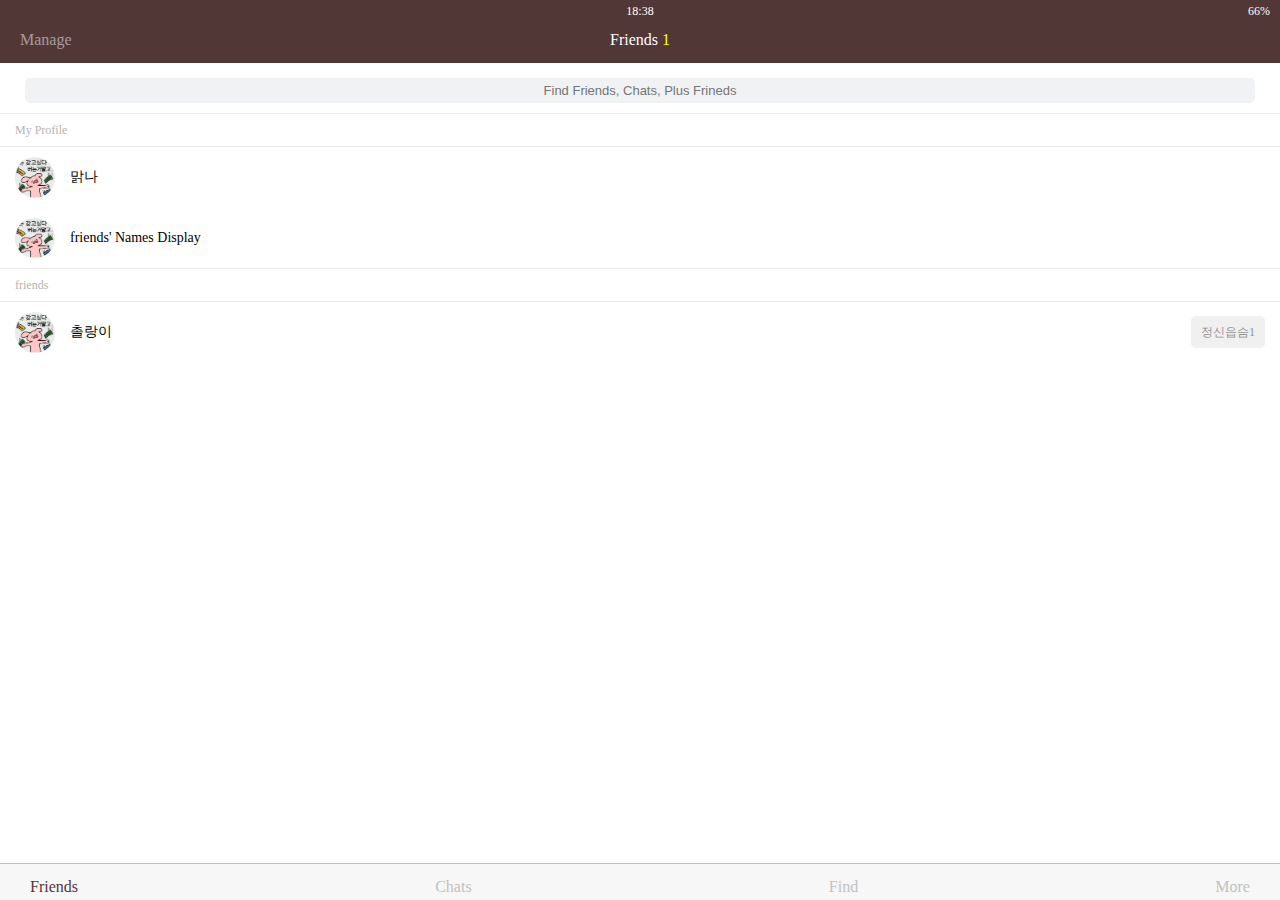
<file: index.html>
<!DOCTYPE html>
<html lang="en">
<head>
    <meta charset="UTF-8">
    <meta name="viewport" content="width=device-width, initial-scale=1.0">
    <meta http-equiv="X-UA-Compatible" content="ie=edge">
    <title>Friends</title>
    <link rel="stylesheet" href="https://use.fontawesome.com/releases/v5.3.1/css/all.css" integrity="sha384-mzrmE5qonljUremFsqc01SB46JvROS7bZs3IO2EmfFsd15uHvIt+Y8vEf7N7fWAU" crossorigin="anonymous">
    <link rel="stylesheet" href="styles/style.css">
</head>
<body>
    <header class="top-header">
        <div class="header__top">
            <div class="header__column">
                <i class="fas fa-plane"></i>
                <i class="fas fa-wifi"></i>
            </div>
            <div class="header__column">
                <span class="header__time">18:38</span>
            </div>
            <div class="header__column">
                <i class="far fa-moon"></i>
                <i class="fab fa-bluetooth"></i>
                <span class="header__battery">66% <i class="fas fa-battery-three-quarters"></i></span>
            </div>
        </div>
        <div class="header__bottom">
            <div class="header__column">
                <span class="header__text">Manage</span>
            </div>
            <div class="header__column">
                <span class="header__text">Friends <span class="header__number">1</span></span>
            </div>
            <div class="header__column">
                <i class="fa fa-cog fa-lg"></i>
            </div>
        </div>
    </header>
    <main class="friends">
        <div class="search-bar">
            <i class="fa fa-search"></i>
            <input type="text" placeholder="Find Friends, Chats, Plus Frineds" name="" id="">
        </div>
        <section class="friends__section">
            <header class="friends__section-header">
                <h6 class="friends__section-title">My Profile</h6>
            </header>
            <div class="friends__section_rows">
                <div class="friends__section_row">
                    <img src="images/kakaoProfile.jpeg" alt="">
                    <a href="profile.html" class="friends__section-name">맑나</a>
                </div>
                <div class="friends__section_row">
                    <img src="images/kakaoProfile.jpeg" alt="">
                    <span class="friends__section-name">friends' Names Display</span>
                </div>
            </div>
        </section>
        <section class="friends__section">
            <header class="friends__section-header">
                <h6 class="friends__section-title">
                    friends
                </h6>
            </header>
            <div class="friends__section_rows">
                <div class="friends__section_row with-tagline">
                    <div class="friends__section-column">
                        <img src="images/kakaoProfile.jpeg" alt="">
                        <span class="friends__section-name">촐랑이</span>
                        <!--
                        <a href="profile.html">
                        </a>
                        -->
                    </div>
                    <span class="friends__section-tagline">
                        정신읍슴1
                    </span>
                </div>
            </div>
        </section>

    </main>
    <nav class="tab-bar">
        <a href="index.html" class="tab-bar__tab tab-bar__tab--selected">
            <i class="fa fa-user"></i>
            <span class="tab-bar__tile">Friends</span>    
        </a>
        <a href="chats.html" class="tab-bar__tab">
            <i class="fa fa-search"></i>
            <span class="tab-bar__tile">Chats</span>    
        </a>
        <a href="find.html" class="tab-bar__tab">
            <i class="fa fa-comment"></i>
            <span class="tab-bar__tile">Find</span>    
        </a>
        <a href="more.html" class="tab-bar__tab">
            <i class="fa fa-ellipsis-h"></i>
            <span class="tab-bar__tile">More</span>    
        </a>
    </nav>

</body>
</html>
</file>
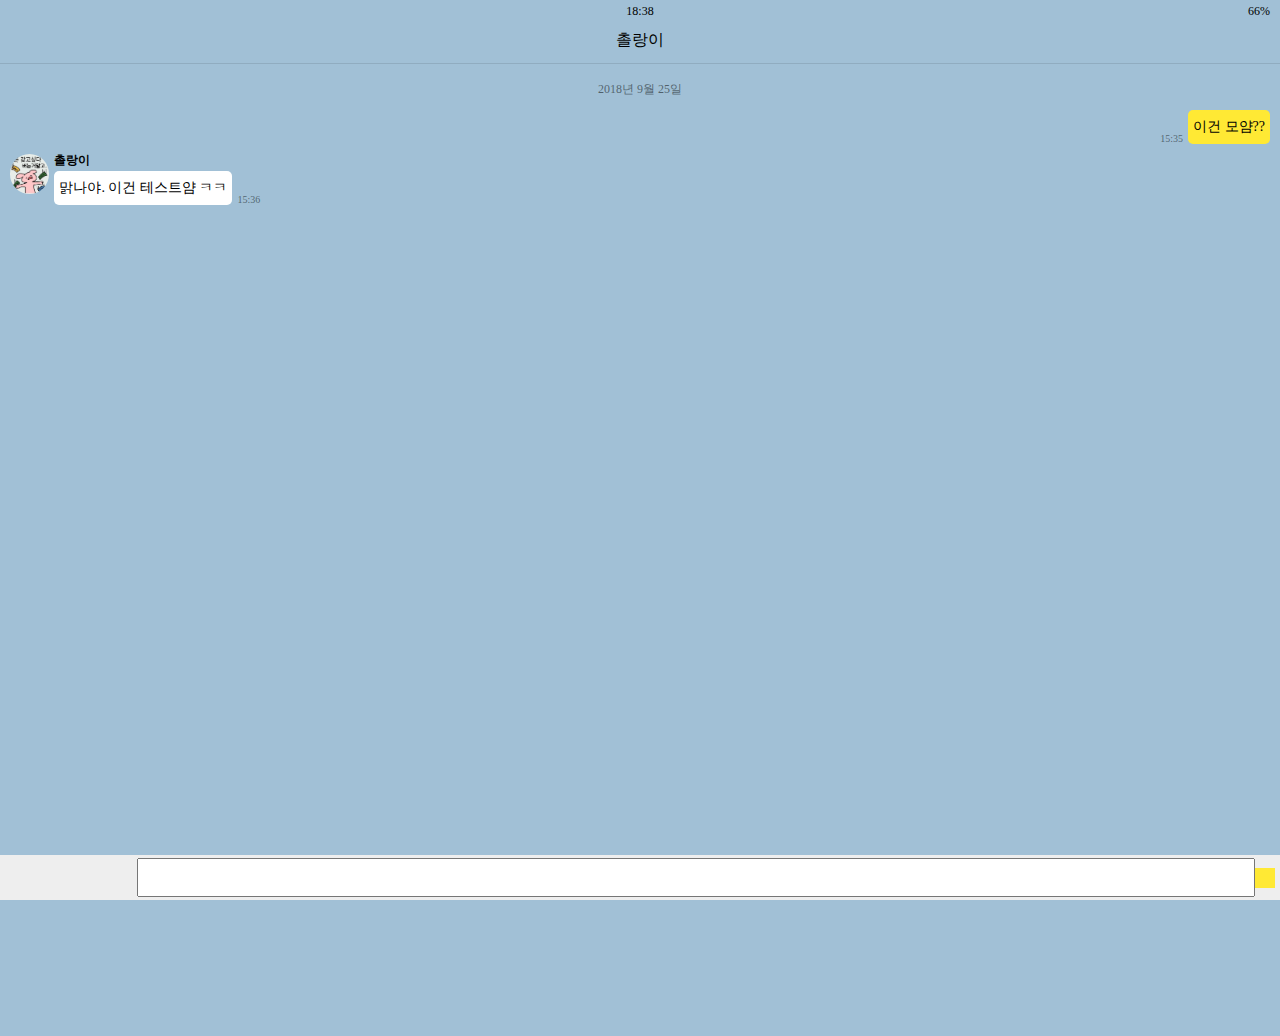
<file: chat.html>
<!DOCTYPE html>
<html lang="en">
<head>
    <meta charset="UTF-8">
    <meta name="viewport" content="width=device-width, initial-scale=1.0">
    <meta http-equiv="X-UA-Compatible" content="ie=edge">
    <title>Chat</title>
    <link rel="stylesheet" href="https://use.fontawesome.com/releases/v5.3.1/css/all.css" integrity="sha384-mzrmE5qonljUremFsqc01SB46JvROS7bZs3IO2EmfFsd15uHvIt+Y8vEf7N7fWAU" crossorigin="anonymous">
    <link rel="stylesheet" href="styles/style.css">
</head>
<body class="body-chat">
    <header class="top-header chat-header">
        <div class="header__top">
            <div class="header__column">
                <i class="fas fa-plane"></i>
                <i class="fas fa-wifi"></i>
            </div>
            <div class="header__column">
                <span class="header__time">18:38</span>
            </div>
            <div class="header__column">
                <i class="far fa-moon"></i>
                <i class="fab fa-bluetooth"></i>
                <span class="header__battery">66% <i class="fas fa-battery-three-quarters"></i></span>
            </div>
        </div>
        <div class="header__bottom">
            <div class="header__column">
                <a href="chats.html">
                    <i class="fa fa-chevron-left fa-lg"></i>
                </a>
            </div>
            <div class="header__column">
                <span class="header__text">촐랑이</span>
            </div>
            <div class="header__column">
                <i class="fa fa-search"></i>
                <i class="fa fa-bars"></i>
            </div>
        </div>
    </header>
    <main class="chat">
        <div class="date-divider">
            <span class="date-divider__text">
                2018년 9월 25일
            </span>
        </div>
        <div class="chat__message chat__message-from-me">
            <span class="chat__message-date">
                15:35
            </span>
            <div class="chat__message-body">
                이건 모얌??
            </div>
        </div>

        <div class="chat__message chat__message-to-me">
            <img src="images/kakaoProfile.jpeg" class="chat__message-user">
            <div class="chat__message-center">
                <h3 class="chat__message-username">
                    촐랑이
                </h3>
                <span class="chat__message-body">
                    맑나야. 이건 테스트얌 ㅋㅋ 
                </span>
            </div>
            <span class="chat__message-date">
                    15:36
            </span>
        </div>
    </main>
    <div class="type-message">
        <i class="fas fa-plus fa-lg"></i>
        <div class="type-message__input">
            <input type="text">
            <i class="far fa-smile fa-lg"></i>
            <span class="record-message">
                <i class="fa fa-microphone fa-lg"></i>
            </span>
        </div>
    </div>
</body>
</html>
</file>
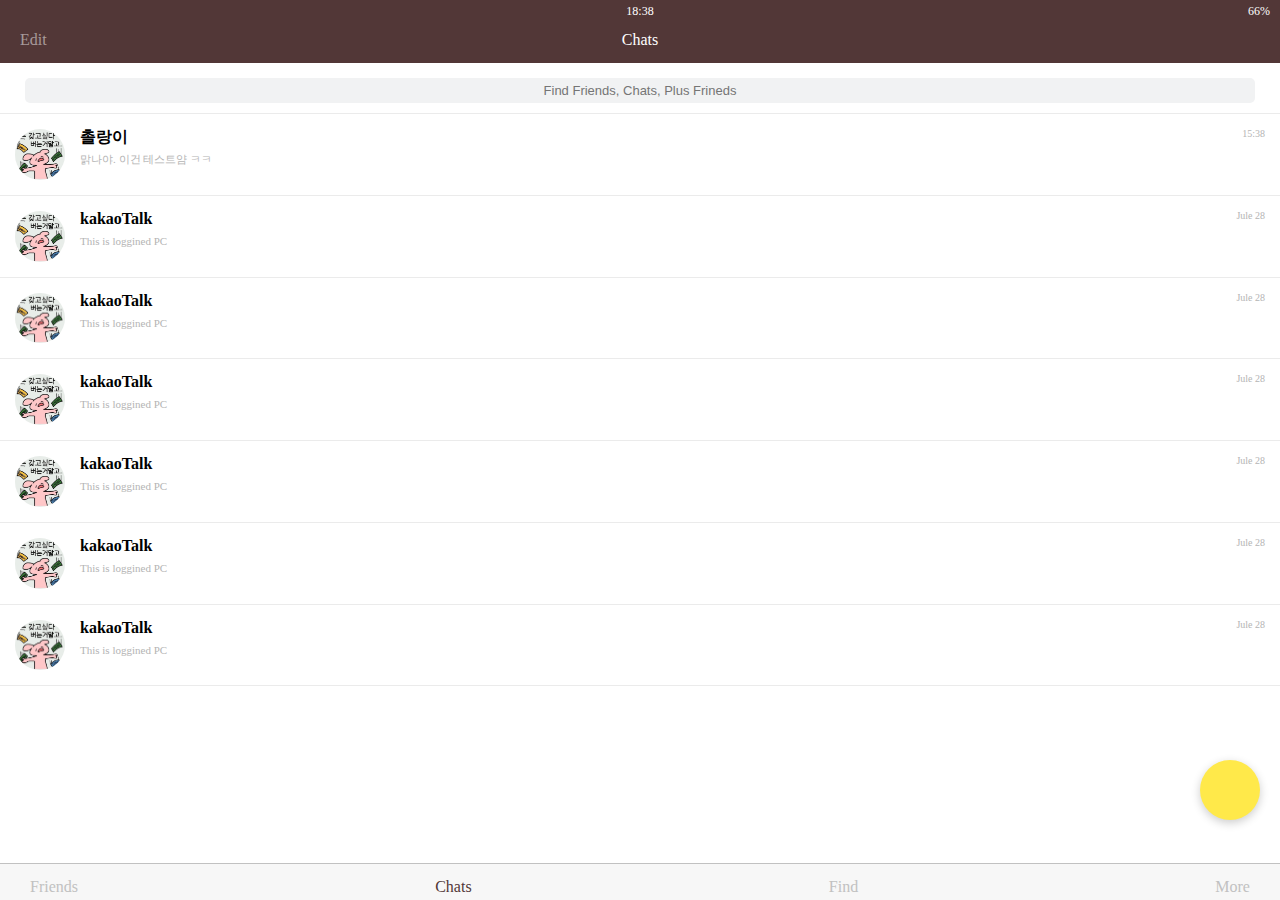
<file: chats.html>
<!DOCTYPE html>
<html lang="en">
<head>
    <meta charset="UTF-8">
    <meta name="viewport" content="width=device-width, initial-scale=1.0">
    <meta http-equiv="X-UA-Compatible" content="ie=edge">
    <title>Chats</title>
    <link rel="stylesheet" href="https://use.fontawesome.com/releases/v5.3.1/css/all.css" integrity="sha384-mzrmE5qonljUremFsqc01SB46JvROS7bZs3IO2EmfFsd15uHvIt+Y8vEf7N7fWAU" crossorigin="anonymous">
    <link rel="stylesheet" href="styles/style.css">
</head>
<body>
    <header class="top-header">
         <div class="header__top">
            <div class="header__column">
                <i class="fas fa-plane"></i>
                <i class="fas fa-wifi"></i>
            </div>
            <div class="header__column">
                <span class="header__time">18:38</span>
            </div>
            <div class="header__column">
                <i class="far fa-moon"></i>
                <i class="fab fa-bluetooth"></i>
                <span class="header__battery">66% <i class="fas fa-battery-three-quarters"></i></span>
            </div>
        </div>
        <div class="header__bottom">
            <div class="header__column">
                <span class="header__text">Edit</span>
            </div>
            <div class="header__column">
                <span class="header__text">Chats<i class="fa fa-caret-down"></i></span>
            </div>
            <div class="header__column">
            </div>
        </div>
    </header>
    <main class="chats">
        <div class="search-bar">
            <i class="fa fa-search"></i>
            <input type="text" placeholder="Find Friends, Chats, Plus Frineds" name="" id="">
        </div>
        
        <ul class="chats__list">
            <li class="chats__chat">
                <a href="chat.html">
                    <div class="chat__content">
                        <img src="images/kakaoProfile.jpeg">
                        <div class="chat__preview">
                            <h3 class="chat__user">촐랑이</h3>
                            <span class="chat__last-message">맑나야. 이건 테스트얌 ㅋㅋ</span>
                        </div>
                    </div>
                    <span class="chat__date-time">15:38</span>
                </a>
            </li>
            <li class="chats__chat">
                <a href="chat.html">
                    <div class="chat__content">
                        <img src="images/kakaoProfile.jpeg">
                        <div class="chat__preview">
                            <h3 class="chat__user">kakaoTalk</h3>
                            <span class="chat__last-message">This is loggined PC</span>
                        </div>
                    </div>
                    <span class="chat__date-time">Jule 28</span>
                </a>
            </li>
            <li class="chats__chat">
                    <a href="chat.html">
                        <div class="chat__content">
                            <img src="images/kakaoProfile.jpeg">
                            <div class="chat__preview">
                                <h3 class="chat__user">kakaoTalk</h3>
                                <span class="chat__last-message">This is loggined PC</span>
                            </div>
                        </div>
                        <span class="chat__date-time">Jule 28</span>
                    </a>
                </li>
                <li class="chats__chat">
                <a href="chat.html">
                    <div class="chat__content">
                        <img src="images/kakaoProfile.jpeg">
                        <div class="chat__preview">
                            <h3 class="chat__user">kakaoTalk</h3>
                            <span class="chat__last-message">This is loggined PC</span>
                        </div>
                    </div>
                    <span class="chat__date-time">Jule 28</span>
                </a>
            </li>
            <li class="chats__chat">
                <a href="chat.html">
                    <div class="chat__content">
                        <img src="images/kakaoProfile.jpeg">
                        <div class="chat__preview">
                            <h3 class="chat__user">kakaoTalk</h3>
                            <span class="chat__last-message">This is loggined PC</span>
                        </div>
                    </div>
                    <span class="chat__date-time">Jule 28</span>
                </a>
            </li>
            <li class="chats__chat">
                    <a href="chat.html">
                        <div class="chat__content">
                            <img src="images/kakaoProfile.jpeg">
                            <div class="chat__preview">
                                <h3 class="chat__user">kakaoTalk</h3>
                                <span class="chat__last-message">This is loggined PC</span>
                            </div>
                        </div>
                        <span class="chat__date-time">Jule 28</span>
                    </a>
                </li>
                <li class="chats__chat">
                <a href="chat.html">
                    <div class="chat__content">
                        <img src="images/kakaoProfile.jpeg">
                        <div class="chat__preview">
                            <h3 class="chat__user">kakaoTalk</h3>
                            <span class="chat__last-message">This is loggined PC</span>
                        </div>
                    </div>
                    <span class="chat__date-time">Jule 28</span>
                </a>
            </li>
        </ul>
        <div class="chat-btn">
            <i class="fa fa-comment"></i>
        </div>
    </main>
    <nav class="tab-bar">
        <a href="index.html" class="tab-bar__tab">
            <i class="fa fa-user"></i>
            <span class="tab-bar__tile">Friends</span>    
        </a>
        <a href="chats.html" class="tab-bar__tab tab-bar__tab--selected">
            <i class="fa fa-search"></i>
            <span class="tab-bar__tile">Chats</span>    
        </a>
        <a href="find.html" class="tab-bar__tab">
            <i class="fa fa-comment"></i>
            <span class="tab-bar__tile">Find</span>    
        </a>
        <a href="more.html" class="tab-bar__tab">
            <i class="fa fa-ellipsis-h"></i>
            <span class="tab-bar__tile">More</span>    
        </a>
    </nav>
</body>
</html>
</file>
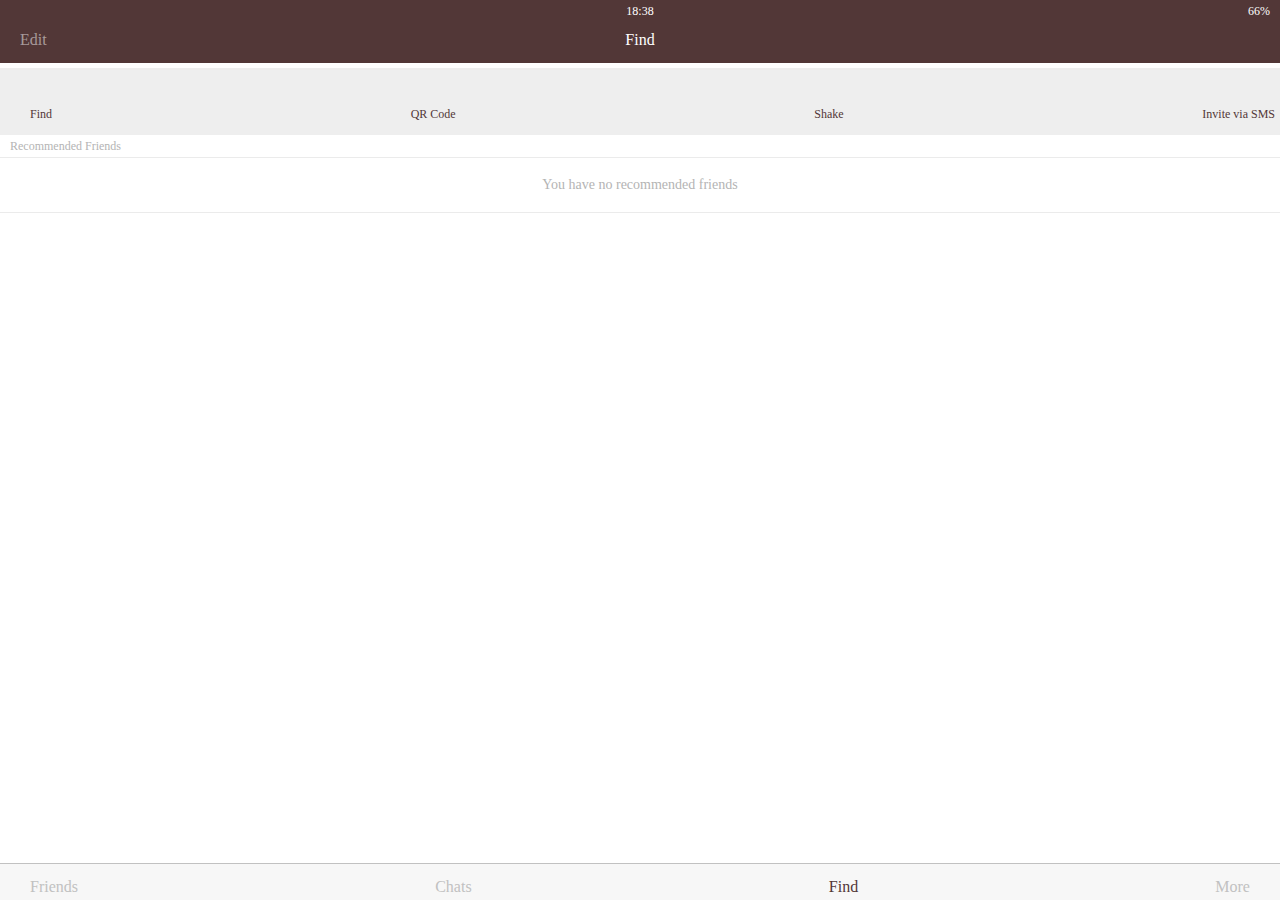
<file: find.html>
<!DOCTYPE html>
<html lang="en">
<head>
    <meta charset="UTF-8">
    <meta name="viewport" content="width=device-width, initial-scale=1.0">
    <meta http-equiv="X-UA-Compatible" content="ie=edge">
    <title>Find</title>
    <link rel="stylesheet" href="https://use.fontawesome.com/releases/v5.3.1/css/all.css" integrity="sha384-mzrmE5qonljUremFsqc01SB46JvROS7bZs3IO2EmfFsd15uHvIt+Y8vEf7N7fWAU" crossorigin="anonymous">
    <link rel="stylesheet" href="styles/style.css">
</head>
<body>
    <header class="top-header">
        <div class="header__top">
            <div class="header__column">
                <i class="fas fa-plane"></i>
                <i class="fas fa-wifi"></i>
            </div>
            <div class="header__column">
                <span class="header__time">18:38</span>
            </div>
            <div class="header__column">
                <i class="far fa-moon"></i>
                <i class="fab fa-bluetooth"></i>
                <span class="header__battery">66% <i class="fas fa-battery-three-quarters"></i></span>
            </div>
        </div>
        <div class="header__bottom">
            <div class="header__column">
                <span class="header__text">Edit</span>
            </div>
            <div class="header__column">
                <span class="header__text">Find</span>
            </div>
            <div class="header__column">
            </div>
        </div>
    </header>
    <main class="find">
        <section class="find__options">
            <div class="find__option">
                <i class="fa fa-address-book fa-lg"></i>
                <span class="find__option-title">Find</span>
            </div>
            <div class="find__option">
                <i class="fa fa-qrcode fa-lg"></i>
                <span class="find__option-title">QR Code</span>
            </div>
            <div class="find__option">
                <i class="fa fa-mobile fa-lg"></i>
                <span class="find__option-title">Shake</span>
            </div>
            <div class="find__option">
                <i class="far fa-envelope fa-lg"></i>
                <span class="find__option-title">Invite via SMS</span>
            </div>            
        </section>
        <section class="find__recommended">
            <header>
                <h6 class="recommended__title">
                    Recommended Friends
                </h6>
            </header>
            <div class="recommended__none">
                <span class="recommended__text">You have no recommended friends</span>
            </div>
        </section>
    </main>
    <nav class="tab-bar">
        <a href="index.html" class="tab-bar__tab">
            <i class="fa fa-user"></i>
            <span class="tab-bar__tile">Friends</span>    
        </a>
        <a href="chats.html" class="tab-bar__tab">
            <i class="fa fa-search"></i>
            <span class="tab-bar__tile">Chats</span>    
        </a>
        <a href="find.html" class="tab-bar__tab tab-bar__tab--selected">
            <i class="fa fa-comment"></i>
            <span class="tab-bar__tile">Find</span>    
        </a>
        <a href="more.html" class="tab-bar__tab">
            <i class="fa fa-ellipsis-h"></i>
            <span class="tab-bar__tile">More</span>    
        </a>
    </nav>
</body>
</html>
</file>
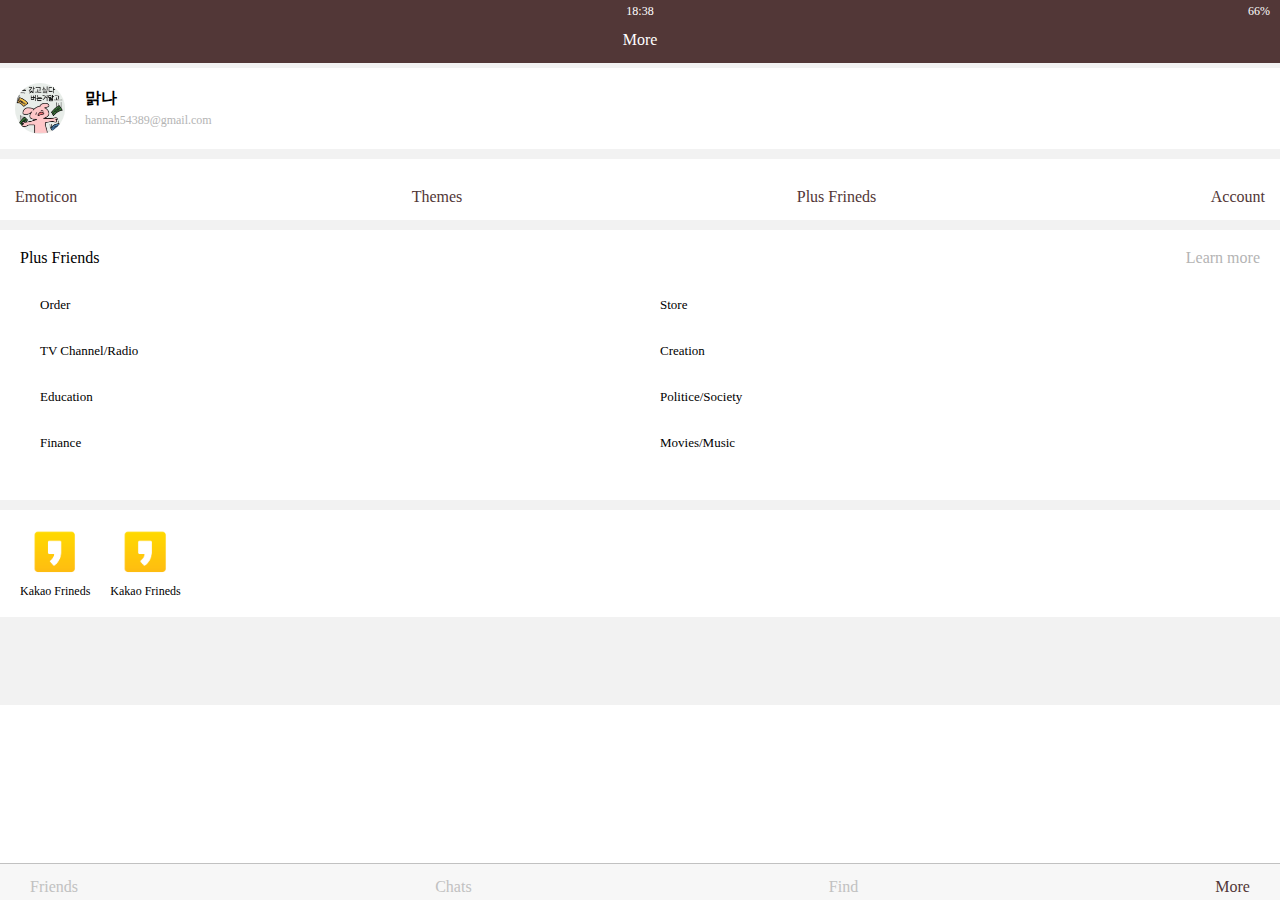
<file: more.html>
<!DOCTYPE html>
<html lang="en">
<head>
    <meta charset="UTF-8">
    <meta name="viewport" content="width=device-width, initial-scale=1.0">
    <meta http-equiv="X-UA-Compatible" content="ie=edge">
    <title>More</title>
    <link rel="stylesheet" href="https://use.fontawesome.com/releases/v5.3.1/css/all.css" integrity="sha384-mzrmE5qonljUremFsqc01SB46JvROS7bZs3IO2EmfFsd15uHvIt+Y8vEf7N7fWAU" crossorigin="anonymous">
    <link rel="stylesheet" href="styles/style.css">
</head>
<body>
    <header class="top-header">
        <div class="header__top">
            <div class="header__column">
                <i class="fas fa-plane"></i>
                <i class="fas fa-wifi"></i>
            </div>
            <div class="header__column">
                <span class="header__time">18:38</span>
            </div>
            <div class="header__column">
                <i class="far fa-moon"></i>
                <i class="fab fa-bluetooth"></i>
                <span class="header__battery">66% <i class="fas fa-battery-three-quarters"></i></span>
            </div>
        </div>
        <div class="header__bottom">
            <div class="header__column">
            </div>
            <div class="header__column">
                <span class="header__text">More</span>
            </div>
            <div class="header__column">
                <i class="fa fa-cog fa-lg"></i>        
            </div>
        </div>
    </header>
    <main class="more">
        <header class="more__header">
            <div class="more-header__column">
                <img src="images/kakaoProfile.jpeg">
                <div class="more-header__info">
                    <h3 class="more-header__title">
                        맑나
                    </h3>
                    <span class="more-header__subtitle">
                        hannah54389@gmail.com
                    </span>
                </div>
            </div>
            <i class="far fa-comment fa-2x">
            </i>
        </header>
        <section class="more__options">
            <div class="more__option">
                <i class="far fa-smile fa-2x"></i>
                <span class="more__option-title">
                    Emoticon
                </span>
            </div>
            <div class="more__option">
                <i class="fa fa-paint-brush fa-2x"></i>
                <span class="more__option-title">
                    Themes
                </span>
            </div>
            <div class="more__option">
                <i class="far fa-hand-peace fa-2x"></i>
                <span class="more__option-title">
                    Plus Frineds
                </span>
            </div>
            <div class="more__option">
                <i class="far fa-user-circle fa-2x"></i>
                <span class="more__option-title">
                    Account
                </span>
            </div>
        </section>
        <section class="more__plus-friends">
            <header class="plus-friends__header">
                <h3 class="plus-friends__title">
                    Plus Friends
                </h3>
                <span class="plus-friends__learn-more">
                    <i class="fa fa-info-circle"></i>
                    Learn more
                </span>
            </header>
            <div class="plus-friends__items">
                <div class="plus-friends__item">
                    <i class="fas fa-utensils"></i>
                    <span class="plus-friends__item-title">Order</span>
                </div>
                <div class="plus-friends__item">
                    <i class="fas fa-home"></i>
                    <span class="plus-friends__item-title">Store</span>
                </div>
                <div class="plus-friends__item">
                    <i class="fas fa-tv"></i>
                    <span class="plus-friends__item-title">TV Channel/Radio</span>
                </div>
                <div class="plus-friends__item">
                    <i class="fas fa-pencil-alt"></i>
                    <span class="plus-friends__item-title">Creation</span>
                </div>
                <div class="plus-friends__item">
                    <i class="fas fa-graduation-cap"></i>
                    <span class="plus-friends__item-title">Education</span>
                </div>
                <div class="plus-friends__item">
                    <i class="fas fa-university"></i>
                    <span class="plus-friends__item-title">Politice/Society</span>
                </div>
                <div class="plus-friends__item">
                    <i class="fas fa-won-sign"></i>
                    <span class="plus-friends__item-title">Finance</span>
                </div>
                <div class="plus-friends__item">
                    <i class="fa fa-camera"></i>
                    <span class="plus-friends__item-title">Movies/Music</span>
                </div>
            </div>
        </section>
        <section class="more__links">
            <div class="more__option">
                <img src="images/kakaostory.png" alt="" class="more__option-image">
                <span class="more__option-title">Kakao Frineds</span>
            </div>
            <div class="more__option">
                    <img src="images/kakaostory.png" alt="" class="more__option-image">
                    <span class="more__option-title">Kakao Frineds</span>
            </div>
        </section>
    </main>
    <nav class="tab-bar">
        <a href="index.html" class="tab-bar__tab">
            <i class="fa fa-user"></i>
            <span class="tab-bar__tile">Friends</span>    
        </a>
        <a href="chats.html" class="tab-bar__tab">
            <i class="fa fa-search"></i>
            <span class="tab-bar__tile">Chats</span>    
        </a>
        <a href="find.html" class="tab-bar__tab">
            <i class="fa fa-comment"></i>
            <span class="tab-bar__tile">Find</span>    
        </a>
        <a href="more.html" class="tab-bar__tab tab-bar__tab--selected">
            <i class="fa fa-ellipsis-h"></i>
            <span class="tab-bar__tile">More</span>    
        </a>
    </nav>
</body>
</html>
</file>
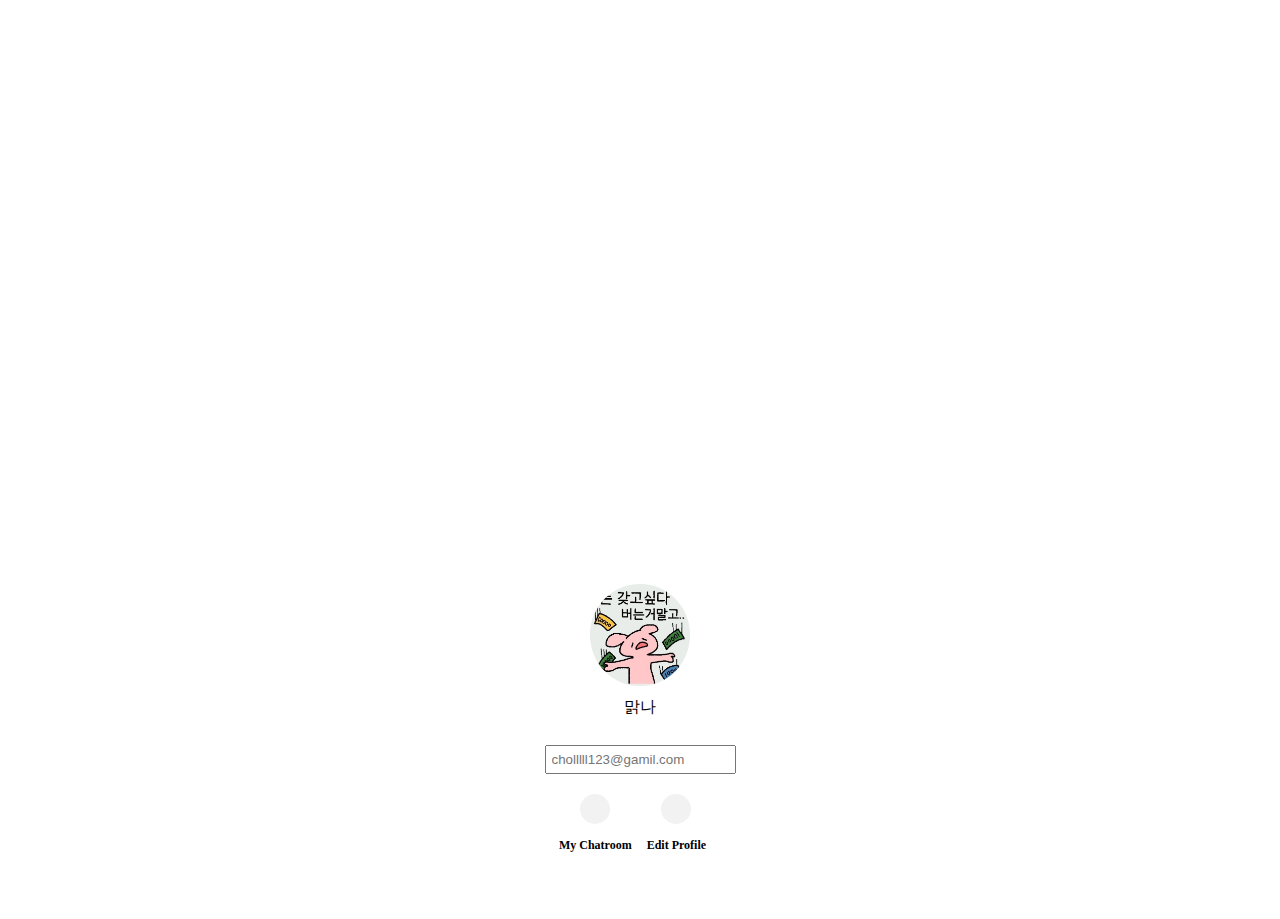
<file: profile.html>
<!DOCTYPE html>
<html lang="en">
<head>
    <meta charset="UTF-8">
    <meta name="viewport" content="width=device-width, initial-scale=1.0">
    <meta http-equiv="X-UA-Compatible" content="ie=edge">
    <title>Profile</title>
    <link rel="stylesheet" href="https://use.fontawesome.com/releases/v5.3.1/css/all.css" integrity="sha384-mzrmE5qonljUremFsqc01SB46JvROS7bZs3IO2EmfFsd15uHvIt+Y8vEf7N7fWAU" crossorigin="anonymous">
    <link rel="stylesheet" href="styles/style.css">
</head>
<body>
    <header class="top-header top-header--transparent">
        <div class="header__top">
            <div class="header__column">
                <i class="fas fa-plane"></i>
                <i class="fas fa-wifi"></i>
            </div>
            <div class="header__column">
                <span class="header__time">18:38</span>
            </div>
            <div class="header__column">
                <i class="far fa-moon"></i>
                <i class="fab fa-bluetooth"></i>
                <span class="header__battery">66% <i class="fas fa-battery-three-quarters"></i></span>
            </div>
        </div>
        <div class="header__bottom">
            <div class="header__column">
                <a href="index.html">
                    <i class="fa fa-times fa-lg"></i>
                </a>
            </div>
            <div class="header__column">
            </div>
            <div class="header__column">
                <i class="fa fa-user fa-lg"></i>        
            </div>
        </div>
    </header>
    <main class="profile">
        <header class="profile__header">
            <div class="profile__header-container">
                <img src="images/kakaoProfile.jpeg">
                <h3 class="profile__header-title">
                    맑나
                </h3>
            </div>

        </header>
        <div class="profile-container">
            <input type="text" placeholder="cholllll123@gamil.com">
            <div class="profile__actions">
                <div class="profile__action">
                    <span class="profile__action-circle">
                        <i class="fa fa-comment fa-lg"></i>
                    </span>
                    <span class="profile__action-title">My Chatroom</span>
                </div>
                <div class="profile__action">
                    <span class="profile__action-circle">
                        <i class="fas fa-pencil-alt fa-lg"></i>
                    </span>
                    <span class="profile__action-title">Edit Profile</span>
                </div>
            </div>
        </div>
    </main>
</body>
</html>
</file>
<file: styles/style.css>
@import url('https://fonts.googleapis.com/css?family=Open+Sans:400,600');
@import 'globals.css';
@import 'reset.css';
@import 'header.css';
@import 'navigation.css';
@import 'search-bar.css';
@import 'friends.css';
@import 'chats.css';
@import 'find.css';
@import 'more.css';
@import 'profile.css';
@import 'chat.css';
</file>
